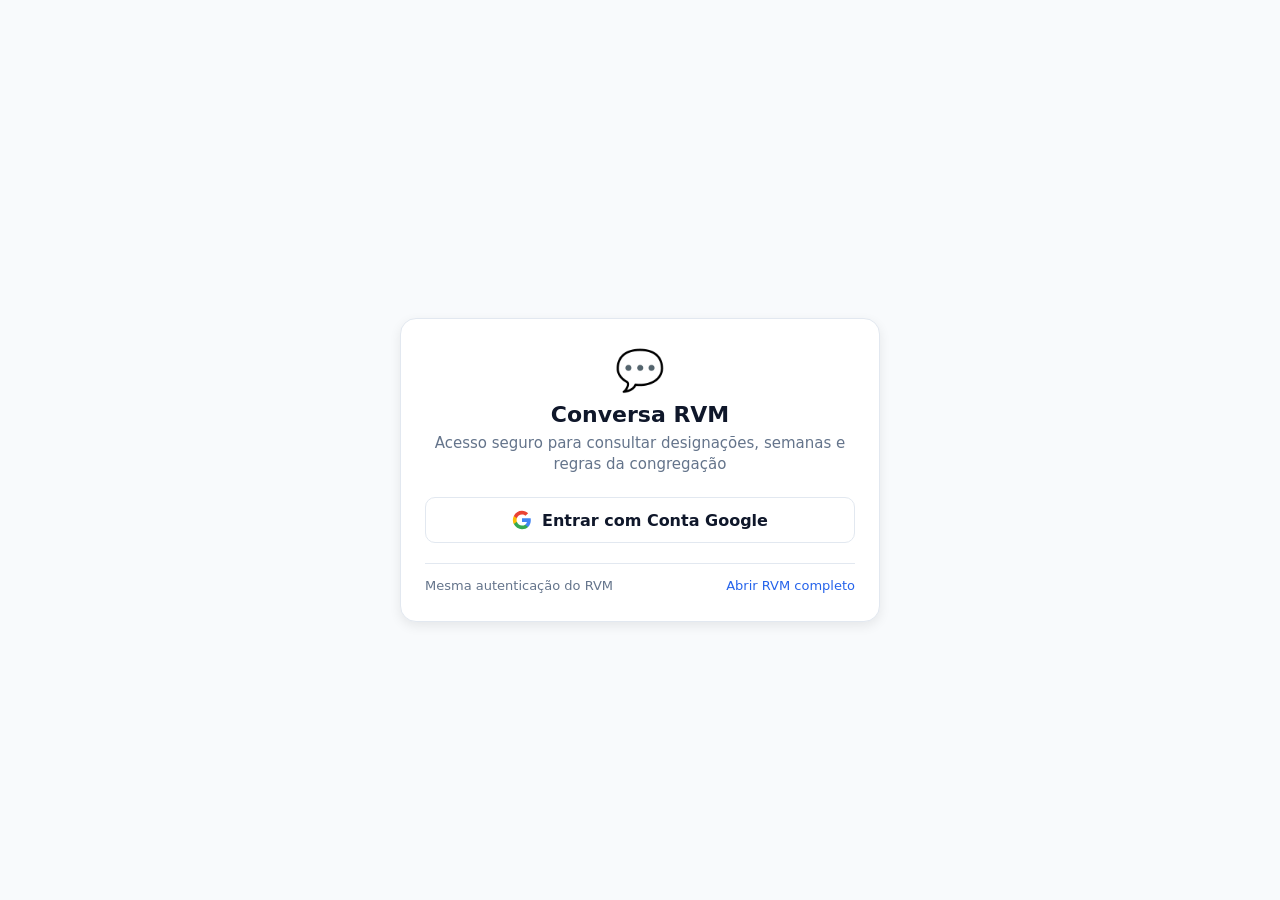
<file: index.html>
<!doctype html>
<html lang="pt-BR">

<head>
  <meta charset="UTF-8" />
  <meta http-equiv="Content-Security-Policy" content="default-src 'self'; script-src 'self' 'unsafe-inline' 'unsafe-eval'; style-src 'self' 'unsafe-inline' https://fonts.googleapis.com; font-src 'self' https://fonts.gstatic.com data:; img-src 'self' data: blob: https:; connect-src 'self' https://*.supabase.co wss://*.supabase.co https://*.z-api.io http://localhost:* ws://localhost:*; worker-src 'self' blob:; frame-src 'self' https://*.supabase.co;" />
  <meta http-equiv="Cache-Control" content="no-cache, no-store, must-revalidate" />
  <meta http-equiv="Pragma" content="no-cache" />
  <meta http-equiv="Expires" content="0" />
  <link rel="icon" type="image/svg+xml" href="./vite.svg" />
  <meta name="viewport" content="width=device-width, initial-scale=1.0, viewport-fit=cover" />
  <meta name="theme-color" content="#0f172a" />
  <title>RVM · Conversa IA</title>
  <script>
    (function () {
      function isTrustedReturnUrl(u) {
        if (!u) return false;
        return (
          u.indexOf('https://eliezerrosa.github.io/') === 0 ||
          u.indexOf('https://rvm-designacoes-antigravity.vercel.app/') === 0 ||
          u.indexOf('http://localhost:') === 0 ||
          u.indexOf('http://127.0.0.1:') === 0
        );
      }

      function hasValidStoredSession(raw) {
        if (!raw) return false;
        try {
          var parsed = JSON.parse(raw);
          var token = parsed && parsed.access_token;
          if (!token) return false;
          var exp = Number(parsed.expires_at || '0');
          if (exp && exp * 1000 < Date.now() + 30000) return false;
          return true;
        } catch (e) {
          return false;
        }
      }

      try {
        // 1. Se chegou com #conversa_sso=... ou #access_token=... na URL, prepara a sessão ANTES do Supabase iniciar
        var hash = window.location.hash || '';
        if (hash.indexOf('access_token=') >= 0) {
          sessionStorage.setItem('rvm_unlocked', 'true');
          sessionStorage.removeItem('cv_manual_logout');
        }
        if (hash.indexOf('#conversa_sso=') === 0) {
          var b64 = decodeURIComponent(hash.slice('#conversa_sso='.length));
          var jsonStr = decodeURIComponent(escape(atob(b64)));
          if (hasValidStoredSession(jsonStr)) {
            localStorage.setItem('rvm-designacoes-auth', jsonStr);
            sessionStorage.setItem('rvm_unlocked', 'true');
            sessionStorage.removeItem('cv_manual_logout');
          }
          window.history.replaceState(null, '', window.location.pathname + window.location.search);
          return;
        }

        // 2. Se estamos no domínio canônico (vercel.app) recebendo ?oauth_return_to=... de outra origem (ex: GitHub Pages)
        var params = new URLSearchParams(window.location.search);
        var returnTo = params.get('oauth_return_to');
        var ssoSilent = params.get('sso_silent') === '1';
        if (returnTo && isTrustedReturnUrl(returnTo)) {
          var existingAuth = localStorage.getItem('rvm-designacoes-auth');
          if (hasValidStoredSession(existingAuth)) {
            var encodedSso = encodeURIComponent(btoa(unescape(encodeURIComponent(existingAuth))));
            var cleanReturn = returnTo.split('#')[0];
            window.location.replace(cleanReturn + '#conversa_sso=' + encodedSso);
            return;
          }
          if (ssoSilent) {
            var sep = returnTo.indexOf('?') >= 0 ? '&' : '?';
            window.location.replace(returnTo.split('#')[0] + sep + 'sso_checked=1');
            return;
          }
          // Guarda o destino final no localStorage da Vercel antes de iniciar o Google OAuth
          localStorage.setItem('rvm_conversa_oauth_return', returnTo.split('#')[0]);
          localStorage.setItem('rvm_conversa_oauth_ts', String(Date.now()));
        }
      } catch (e) {}
    })();
  </script>
  <script type="module" crossorigin src="./assets/conversa-D9uMvaaW.js"></script>
  <link rel="modulepreload" crossorigin href="./assets/vendor-Bce9NwRC.js">
  <link rel="modulepreload" crossorigin href="./assets/charts-DhiMQyMT.js">
  <link rel="modulepreload" crossorigin href="./assets/supabase-C3yYnmbr.js">
  <link rel="modulepreload" crossorigin href="./assets/pdf-B_CPGvS0.js">
  <link rel="stylesheet" crossorigin href="./assets/conversa-aO0ETt65.css">
</head>

<body>
  <div id="root"></div>
</body>

</html>
</file>
<file: assets/conversa-aO0ETt65.css>
:root{--cv-bg: #f8fafc;--cv-surface: #ffffff;--cv-surface-subtle: #f1f5f9;--cv-border: #e2e8f0;--cv-text: #0f172a;--cv-text-muted: #64748b;--cv-primary: #2563eb;--cv-primary-hover: #1d4ed8;--cv-primary-light: #eff6ff;--cv-success: #16a34a;--cv-success-light: #f0fdf4;--cv-warning: #ea580c;--cv-warning-light: #fff7ed;--cv-danger: #dc2626;--cv-radius: 12px;--cv-font: system-ui, -apple-system, BlinkMacSystemFont, "Segoe UI", Roboto, sans-serif;--cv-shadow-sm: 0 1px 3px rgba(0, 0, 0, .06);--cv-shadow-md: 0 4px 12px rgba(0, 0, 0, .08)}@media(prefers-color-scheme:dark){:root{--cv-bg: #090d16;--cv-surface: #131c2e;--cv-surface-subtle: #1e293b;--cv-border: #334155;--cv-text: #f8fafc;--cv-text-muted: #94a3b8;--cv-primary: #3b82f6;--cv-primary-hover: #60a5fa;--cv-primary-light: #1e3a5f;--cv-success: #22c55e;--cv-success-light: #143823;--cv-warning: #f97316;--cv-warning-light: #3d2311}}html,body,#root{margin:0;padding:0;height:100%;overflow:hidden;background-color:var(--cv-bg);color:var(--cv-text);font-family:var(--cv-font)}.cv-container{display:flex;flex-direction:column;height:100vh;height:100dvh;width:100%;max-width:720px;margin:0 auto;overflow:hidden;background-color:var(--cv-bg);color:var(--cv-text);font-family:var(--cv-font);font-size:17px;line-height:1.5;box-sizing:border-box}.cv-header{display:flex;justify-content:space-between;align-items:center;padding:12px 18px;border-bottom:1px solid var(--cv-border);background-color:var(--cv-surface);position:sticky;top:0;z-index:20}.cv-brand{display:flex;align-items:center;gap:8px;font-weight:600;font-size:18px}.cv-brand-badge{background-color:var(--cv-primary-light);color:var(--cv-primary);font-size:11px;font-weight:700;padding:2px 7px;border-radius:999px;letter-spacing:.5px}.cv-header-actions{display:flex;align-items:center;gap:10px}.cv-icon-btn{background:none;border:none;padding:8px;border-radius:8px;color:var(--cv-text-muted);cursor:pointer;display:flex;align-items:center;justify-content:center;transition:background-color .15s}.cv-icon-btn:hover{background-color:var(--cv-surface-subtle);color:var(--cv-text)}.cv-timeline{flex:1;min-height:0;overflow-y:auto;overflow-x:hidden;scrollbar-width:thin;padding:18px 16px;display:flex;flex-direction:column;gap:16px}.cv-empty-greeting{text-align:center;margin:auto 0;padding:30px 16px;color:var(--cv-text-muted)}.cv-empty-greeting h2{font-size:24px;color:var(--cv-text);margin-bottom:8px;font-weight:600}.cv-msg{display:flex;flex-direction:column;max-width:100%}.cv-msg-user{align-self:flex-end;max-width:86%}.cv-msg-user .cv-bubble{background-color:var(--cv-primary);color:#fff;border-radius:18px 18px 4px}.cv-msg-assistant{align-self:flex-start;width:100%}.cv-msg-assistant>.cv-bubble{align-self:flex-start;max-width:92%;background-color:var(--cv-surface);color:var(--cv-text);border:1px solid var(--cv-border);border-radius:18px 18px 18px 4px;box-shadow:var(--cv-shadow-sm)}.cv-bubble{padding:12px 18px;font-size:16px;word-break:break-word}.cv-card{margin-top:10px;background-color:var(--cv-surface);border:1px solid var(--cv-border);border-radius:var(--cv-radius);padding:16px;box-shadow:var(--cv-shadow-sm)}.cv-card-title{font-size:16px;font-weight:600;margin-bottom:10px;display:flex;align-items:center;justify-content:space-between}.cv-list{display:flex;flex-direction:column;gap:8px}.cv-list-item{display:flex;align-items:center;justify-content:space-between;padding:10px 12px;border-radius:8px;background-color:var(--cv-surface-subtle);font-size:15px}.cv-badge{font-size:12px;font-weight:600;padding:3px 8px;border-radius:6px;text-transform:uppercase}.cv-badge-success{background:var(--cv-success-light);color:var(--cv-success)}.cv-badge-warning{background:var(--cv-warning-light);color:var(--cv-warning)}.cv-badge-primary{background:var(--cv-primary-light);color:var(--cv-primary)}.cv-clarify-grid{display:flex;flex-direction:column;gap:8px;margin-top:10px}.cv-choice-btn{background-color:var(--cv-surface-subtle);border:1px solid var(--cv-border);color:var(--cv-text);padding:12px 16px;border-radius:10px;font-size:16px;font-weight:500;cursor:pointer;text-align:left;display:flex;justify-content:space-between;align-items:center;transition:all .15s ease}.cv-choice-btn:hover{border-color:var(--cv-primary);background-color:var(--cv-primary-light);color:var(--cv-primary)}.cv-source-pill{display:inline-flex;align-items:center;gap:5px;font-size:12px;font-weight:600;color:var(--cv-primary);background:var(--cv-primary-light);padding:4px 10px;border-radius:999px;margin-top:10px}.cv-modal-backdrop{position:fixed;inset:0;background:#00000073;-webkit-backdrop-filter:blur(2px);backdrop-filter:blur(2px);display:flex;align-items:center;justify-content:center;z-index:100;padding:16px}.cv-modal-card{background:var(--cv-surface);border-radius:16px;max-width:520px;max-height:calc(100dvh - 32px);overflow-y:auto;width:100%;padding:22px;box-sizing:border-box;box-shadow:var(--cv-shadow-md);border:1px solid var(--cv-border);animation:cvFadeIn .2s ease-out}@keyframes cvFadeIn{0%{opacity:0;transform:translateY(8px)}to{opacity:1;transform:translateY(0)}}.cv-modal-header{display:flex;align-items:center;justify-content:space-between;margin-bottom:16px}.cv-modal-header h3{margin:0;font-size:19px;font-weight:600}.cv-carousel-backdrop{position:fixed;inset:0;z-index:115;background:#0f172a85;backdrop-filter:blur(4px);-webkit-backdrop-filter:blur(4px);display:flex;align-items:center;justify-content:center;padding:16px;box-sizing:border-box;animation:cvBackdropFadeIn .18s ease-out}@keyframes cvBackdropFadeIn{0%{opacity:0}to{opacity:1}}.cv-carousel{position:relative;width:100%;box-sizing:border-box;background:var(--cv-surface);border-radius:var(--cv-radius);border:1px solid var(--cv-border);box-shadow:var(--cv-shadow-sm);overflow:hidden;margin-top:10px;-webkit-user-select:none;user-select:none;outline:none}.cv-carousel-floating{max-width:min(680px,calc(100vw - 24px));max-height:calc(100dvh - 28px);margin:0;border-radius:18px;box-shadow:0 24px 60px #0f172a5c,0 4px 16px #0f172a29;display:flex;flex-direction:column;animation:cvCarouselFloatIn .22s cubic-bezier(.16,1,.3,1)}.cv-carousel-compact{max-width:min(510px,calc(100vw - 24px))}@keyframes cvCarouselFloatIn{0%{opacity:0;transform:translateY(14px) scale(.97)}to{opacity:1;transform:translateY(0) scale(1)}}.cv-carousel-reopen-bar{margin-top:8px;display:flex;align-items:center}.cv-carousel-reopen-btn{display:inline-flex;align-items:center;gap:6px;padding:8px 14px;border-radius:999px;border:1px solid var(--cv-border);background:var(--cv-surface);color:var(--cv-primary);font-family:var(--cv-font);font-size:14px;font-weight:600;cursor:pointer;box-shadow:var(--cv-shadow-sm);transition:background-color .15s,border-color .15s,transform .12s}.cv-carousel-reopen-btn:hover{background:var(--cv-primary-light);border-color:var(--cv-primary)}.cv-carousel-header{display:flex;justify-content:space-between;align-items:center;gap:10px;padding:10px 14px;background:var(--cv-surface);border-bottom:1px solid var(--cv-border);flex-shrink:0}.cv-carousel-header-actions{display:flex;align-items:center;gap:4px}.cv-carousel-s89-actions{padding:10px 14px;background:var(--cv-surface);border-top:1px solid var(--cv-border);display:flex;flex-direction:column;gap:8px;flex-shrink:0}.cv-carousel-s89-btn-row{display:flex;align-items:center;justify-content:center;gap:10px;flex-wrap:wrap}.cv-s89-btn{flex:1;min-width:135px;min-height:42px;padding:8px 14px;border-radius:10px;font-family:var(--cv-font);font-size:15px;font-weight:600;cursor:pointer;display:inline-flex;align-items:center;justify-content:center;gap:6px;transition:all .15s ease}.cv-s89-btn:disabled{opacity:.6;cursor:not-allowed}.cv-s89-btn-confirm{background:var(--cv-success);color:#fff;border:1.5px solid var(--cv-success);box-shadow:0 2px 6px #16a34a38}.cv-s89-btn-confirm:hover:not(:disabled){filter:brightness(1.06)}.cv-s89-btn-refuse{background:var(--cv-surface);color:var(--cv-danger);border:1.5px solid var(--cv-danger)}.cv-s89-btn-refuse:hover:not(:disabled){background:#dc262614}.cv-carousel-s89-status{display:inline-flex;align-items:center;justify-content:center;gap:6px;padding:8px 14px;border-radius:10px;font-size:14px;font-weight:600}.cv-carousel-s89-status-confirmed{background:var(--cv-success-light);color:var(--cv-success);flex:1}.cv-carousel-s89-status-refused{background:#dc26261f;color:var(--cv-danger);width:100%;box-sizing:border-box}.cv-carousel-s89-error{font-size:13px;color:var(--cv-danger);background:#dc262614;border:1px solid var(--cv-danger);border-radius:8px;padding:6px 10px;text-align:center}.cv-carousel-meta{min-width:0;flex:1}.cv-carousel-title{font-weight:600;font-size:15px;line-height:1.3;white-space:nowrap;overflow:hidden;text-overflow:ellipsis}.cv-carousel-subtitle{font-size:12.5px;color:var(--cv-text-muted);line-height:1.3;white-space:nowrap;overflow:hidden;text-overflow:ellipsis}.cv-carousel-track{display:flex;align-items:center;justify-content:center;width:100%;box-sizing:border-box;padding:12px;background:var(--cv-surface-subtle);overflow:hidden;touch-action:pan-y}.cv-form-frame{position:relative;overflow:hidden;background:#fff;border-radius:6px;box-shadow:0 2px 10px #0f172a14;flex-shrink:0}.cv-form-canvas{background:#fff;color:#000;transform-origin:top left;box-sizing:border-box;overflow:hidden}.cv-form-canvas .s140-wrapper{width:100%!important;background:#fff!important}.cv-form-canvas .s140-wrapper .container{width:100%!important;max-width:none!important;margin:0!important;padding:18px 22px!important;box-sizing:border-box!important}.cv-form-image{display:block;width:auto;height:auto;max-width:100%;object-fit:contain;border-radius:6px;background:#fff;box-shadow:0 2px 10px #0f172a14}.cv-carousel-nav{display:flex;justify-content:space-between;align-items:center;gap:8px;padding:8px 12px;background:var(--cv-surface);border-top:1px solid var(--cv-border);flex-shrink:0}.cv-carousel-counter{font-size:13.5px;font-weight:500;color:var(--cv-text-muted);text-align:center;white-space:nowrap;overflow:hidden;text-overflow:ellipsis}.cv-carousel-nav .cv-icon-btn:disabled{opacity:.3;cursor:default;background:transparent}.cv-composer{padding:12px 16px;padding-bottom:max(12px,env(safe-area-inset-bottom));background-color:var(--cv-surface);border-top:1px solid var(--cv-border);display:flex;gap:10px;align-items:center;flex-shrink:0;z-index:20}.cv-input-wrapper{flex:1;position:relative;display:flex;align-items:center}.cv-input{width:100%;padding:14px 18px;font-size:17px;font-family:inherit;border:1px solid var(--cv-border);border-radius:28px;outline:none;background-color:var(--cv-surface-subtle);color:var(--cv-text);box-sizing:border-box;transition:border-color .15s}.cv-input:focus{border-color:var(--cv-primary);background-color:var(--cv-surface)}.cv-toggle-btn{width:48px;height:48px;border-radius:50%;border:1px solid var(--cv-border);background:var(--cv-surface-subtle);color:var(--cv-text);font-size:20px;display:flex;align-items:center;justify-content:center;cursor:pointer;transition:all .15s ease;flex-shrink:0}.cv-toggle-btn:hover{background:var(--cv-primary-light);color:var(--cv-primary);border-color:var(--cv-primary)}.cv-toggle-btn.cv-listening{background-color:var(--cv-danger);color:#fff;border-color:var(--cv-danger);animation:cvPulse 1.2s infinite}@keyframes cvPulse{0%{transform:scale(1);box-shadow:0 0 #dc262680}70%{transform:scale(1.05);box-shadow:0 0 0 10px #dc262600}to{transform:scale(1);box-shadow:0 0 #dc262600}}.cv-send-btn{width:48px;height:48px;border-radius:50%;border:none;background-color:var(--cv-primary);color:#fff;font-size:18px;display:flex;align-items:center;justify-content:center;cursor:pointer;flex-shrink:0;transition:background-color .15s}.cv-send-btn:hover{background-color:var(--cv-primary-hover)}.cv-send-btn:disabled,.cv-choice-btn:disabled{opacity:.6;cursor:not-allowed}.cv-badge-danger{background:#dc262624;color:var(--cv-danger)}.cv-user-chip{display:inline-flex;align-items:center;gap:8px;max-width:160px;overflow:hidden;text-overflow:ellipsis;white-space:nowrap;font-size:13px;color:var(--cv-text-muted);background:var(--cv-surface-subtle);border:1px solid var(--cv-border);border-radius:999px;padding:4px 10px}.cv-logout-btn{border:1px solid var(--cv-border);background:var(--cv-surface);color:var(--cv-text);border-radius:8px;padding:6px 10px;font-size:13px;font-weight:500;cursor:pointer;transition:background-color .15s,border-color .15s}.cv-logout-btn:hover{background:var(--cv-surface-subtle);border-color:var(--cv-danger);color:var(--cv-danger)}.cv-carousel-fullscreen{position:fixed;inset:0;width:100vw;height:100vh;height:100dvh;z-index:120;display:flex;flex-direction:column;background:var(--cv-bg);border-radius:0;border:none;margin:0}.cv-carousel-fullscreen .cv-carousel-track{flex:1;min-height:0;padding:14px}.cv-carousel-fullscreen .cv-carousel-nav{padding-bottom:max(10px,env(safe-area-inset-bottom))}.cv-refuse-box{width:100%;display:flex;flex-direction:column;gap:8px;padding-top:6px;border-top:1px dashed var(--cv-border)}.cv-refuse-input{width:100%;box-sizing:border-box;border:1px solid var(--cv-border);background:var(--cv-surface);color:var(--cv-text);border-radius:8px;padding:8px 10px;font-family:var(--cv-font);font-size:16px}.cv-refuse-input:focus{outline:none;border-color:var(--cv-primary)}.cv-inline-error{margin-bottom:12px;padding:10px 12px;border-radius:8px;border:1px solid var(--cv-danger);background:#dc262614;color:var(--cv-danger);font-size:14px}.cv-auth-container{min-height:100vh;display:flex;align-items:center;justify-content:center;padding:20px;background:var(--cv-bg);color:var(--cv-text);font-family:var(--cv-font)}.cv-auth-card{width:100%;max-width:430px;background:var(--cv-surface);border:1px solid var(--cv-border);border-radius:16px;padding:28px 24px;box-shadow:var(--cv-shadow-md)}.cv-auth-header{text-align:center;margin-bottom:22px}.cv-auth-logo{font-size:40px;margin-bottom:8px}.cv-auth-title{margin:0 0 6px;font-size:22px;font-weight:700}.cv-auth-subtitle{margin:0;font-size:15px;color:var(--cv-text-muted);line-height:1.4}.cv-auth-actions{display:flex;flex-direction:column;gap:12px}.cv-auth-btn{width:100%;min-height:46px;border-radius:10px;border:1px solid var(--cv-border);background:var(--cv-surface);color:var(--cv-text);font-family:var(--cv-font);font-size:16px;font-weight:600;display:inline-flex;align-items:center;justify-content:center;gap:10px;cursor:pointer;padding:10px 16px;transition:background-color .15s,border-color .15s}.cv-auth-btn:hover:not(:disabled){background:var(--cv-surface-subtle);border-color:var(--cv-primary)}.cv-auth-btn-primary{background:var(--cv-primary);border-color:var(--cv-primary);color:#fff}.cv-auth-btn-primary:hover:not(:disabled){background:var(--cv-primary-hover);border-color:var(--cv-primary-hover)}.cv-auth-btn:disabled{opacity:.6;cursor:not-allowed}.cv-auth-input{width:100%;box-sizing:border-box;min-height:44px;border:1px solid var(--cv-border);border-radius:10px;background:var(--cv-surface-subtle);color:var(--cv-text);padding:10px 14px;font-family:var(--cv-font);font-size:16px}.cv-auth-input:focus{outline:none;border-color:var(--cv-primary);background:var(--cv-surface)}.cv-auth-footer{margin-top:20px;padding-top:14px;border-top:1px solid var(--cv-border);display:flex;justify-content:space-between;align-items:center;gap:12px;font-size:13px;color:var(--cv-text-muted)}.cv-auth-link{color:var(--cv-primary);text-decoration:none;font-weight:500}.cv-auth-link:hover{text-decoration:underline}@media(max-width:640px){.cv-header{padding:10px 12px}.cv-brand{font-size:16px}.cv-header-actions{gap:6px}.cv-user-chip{max-width:105px;padding:3px 8px;font-size:12px}.cv-timeline{padding:12px 10px;gap:12px}.cv-bubble{padding:10px 14px;font-size:15.5px}.cv-card{padding:12px}.cv-carousel-header{padding:8px 10px}.cv-carousel-title{font-size:14px}.cv-carousel-subtitle{font-size:12px}.cv-carousel-track{padding:8px}.cv-carousel-nav{padding:6px 10px}.cv-composer{padding:10px;padding-bottom:max(10px,env(safe-area-inset-bottom));gap:8px}.cv-input{padding:11px 14px;font-size:16px}.cv-toggle-btn,.cv-send-btn{width:44px;height:44px}}
</file>
